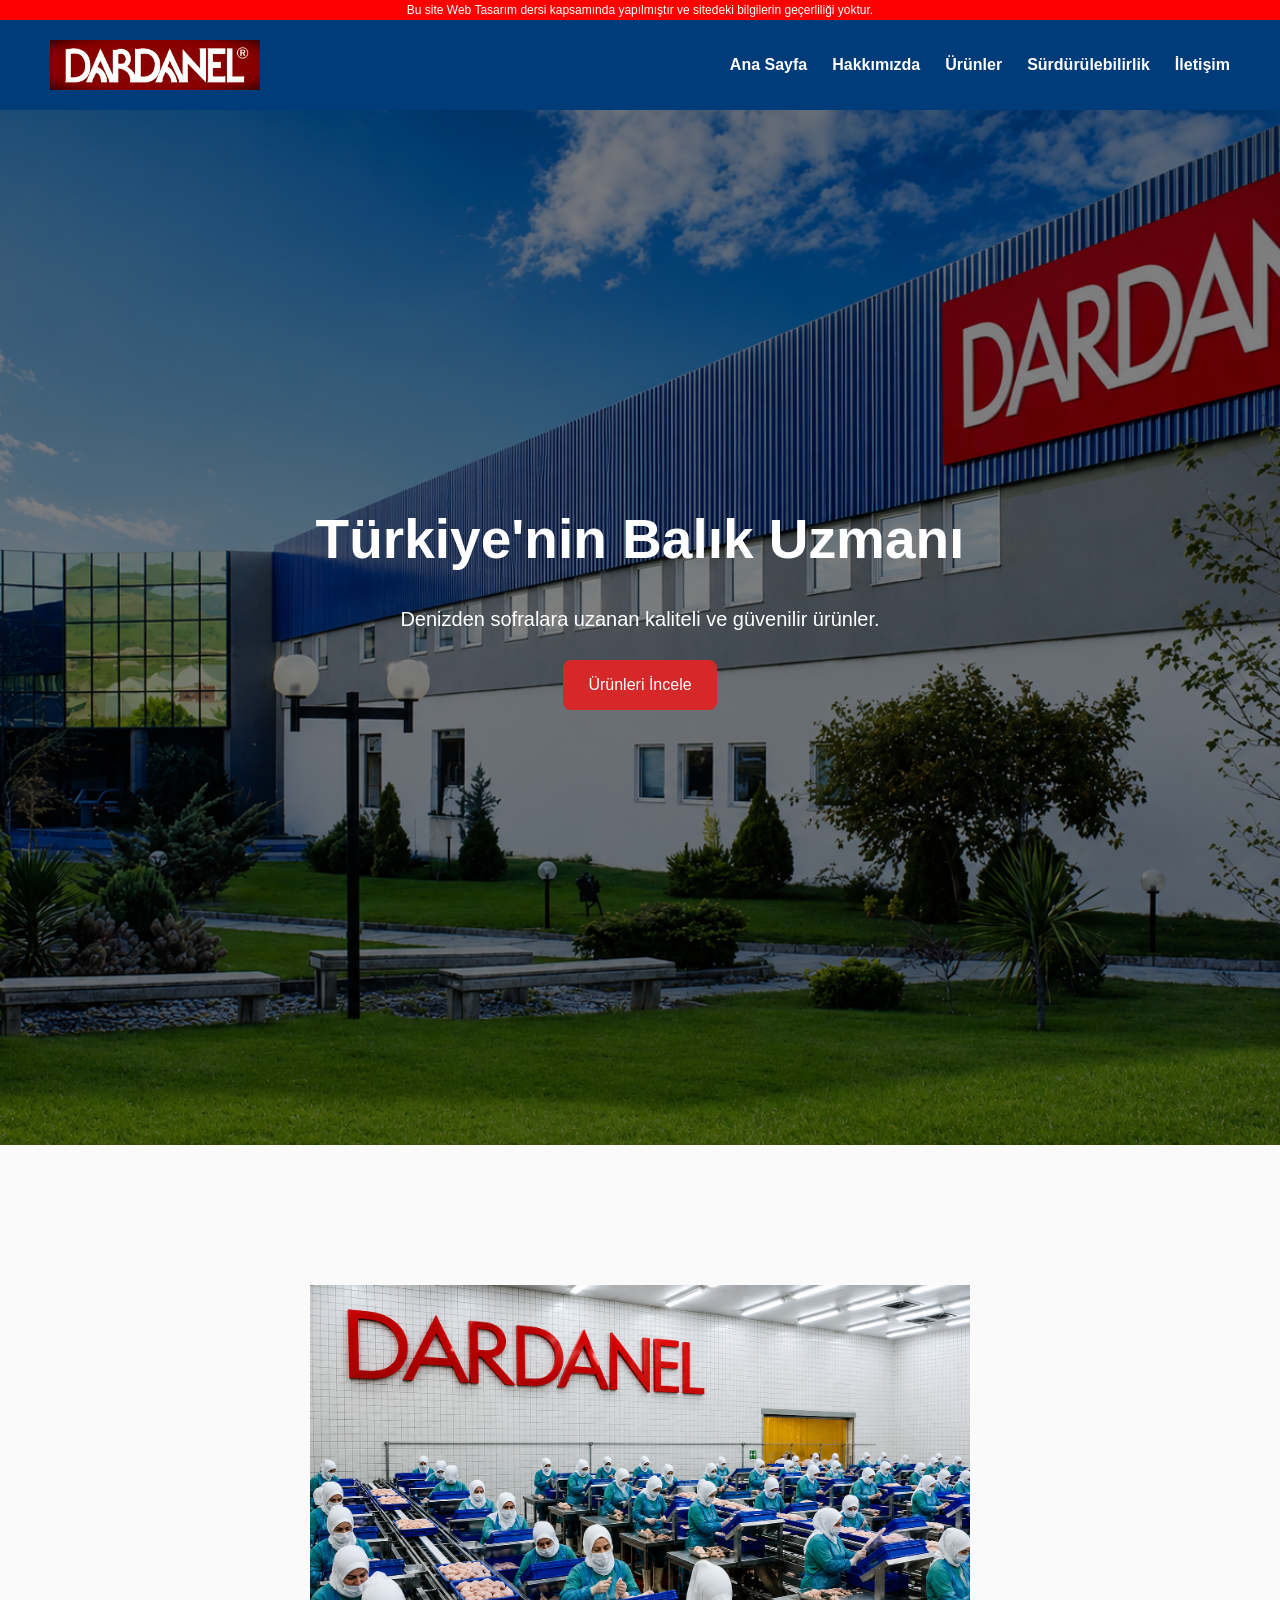
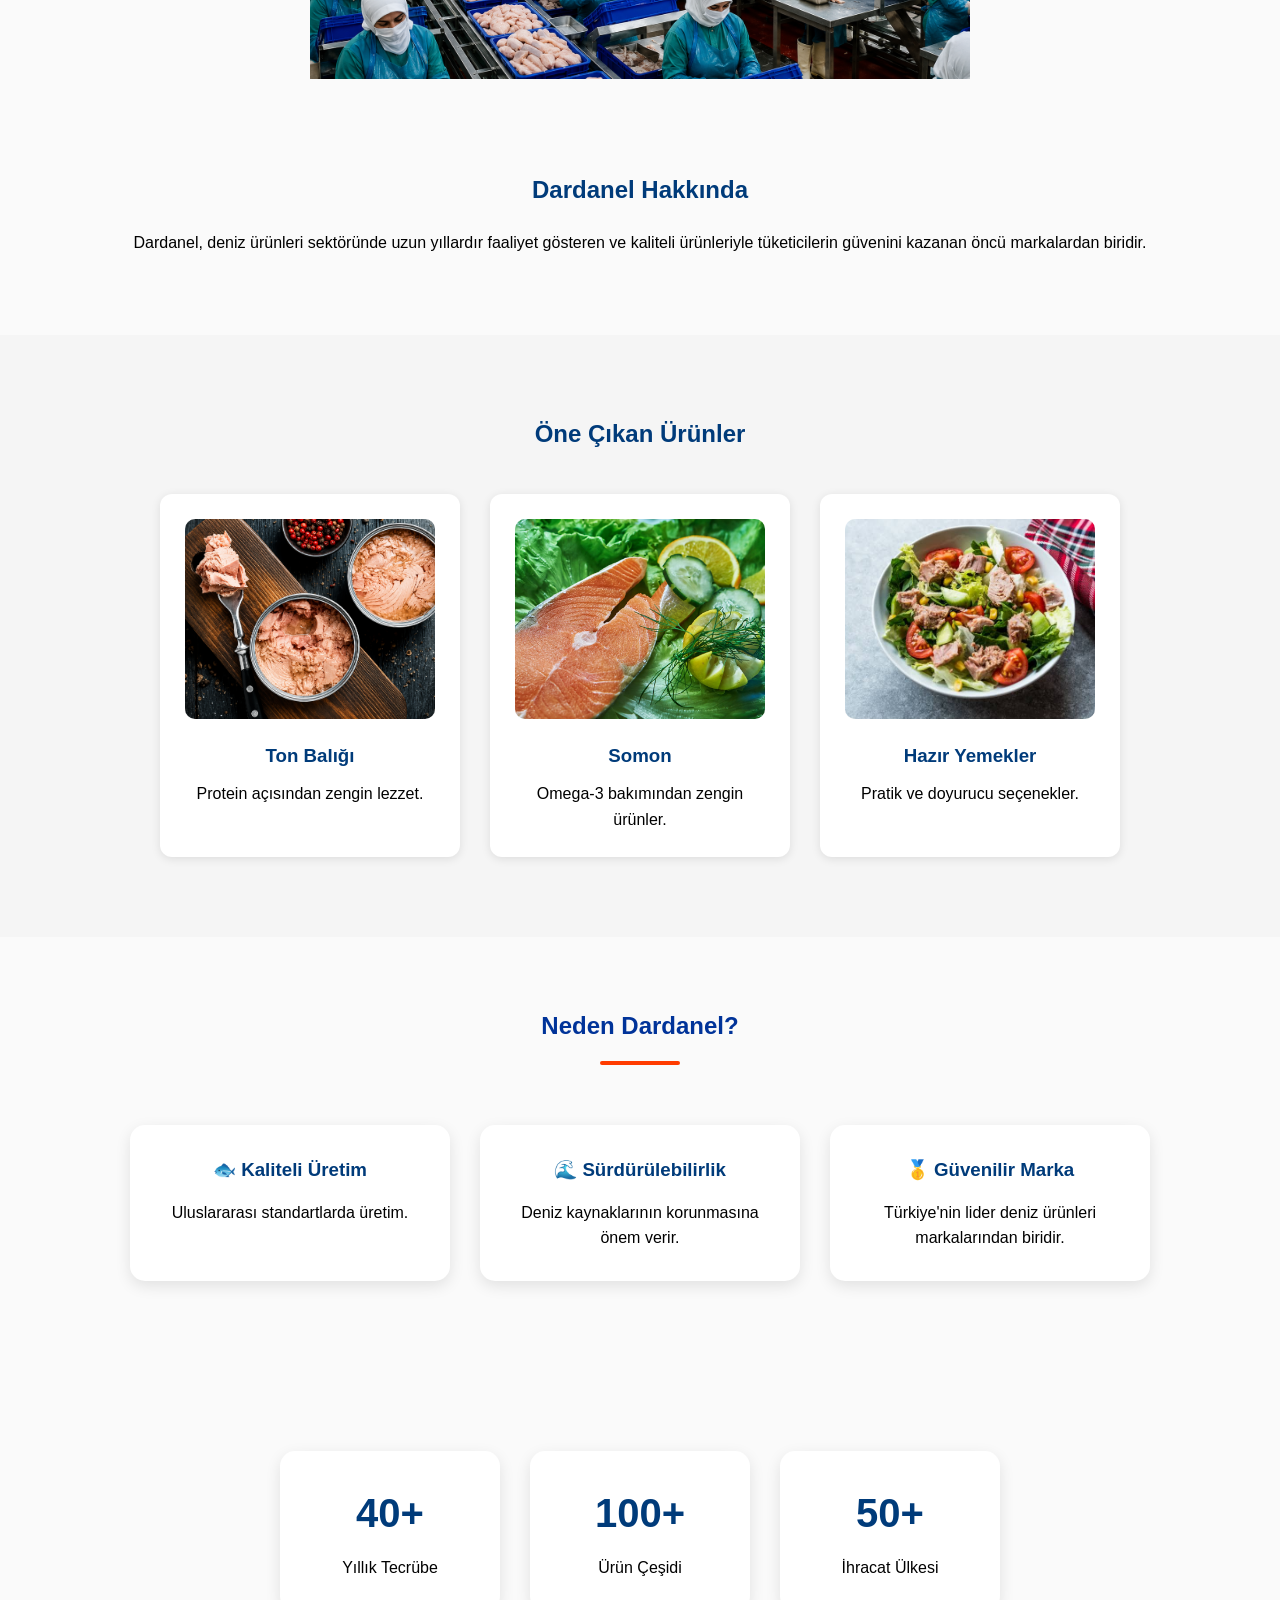
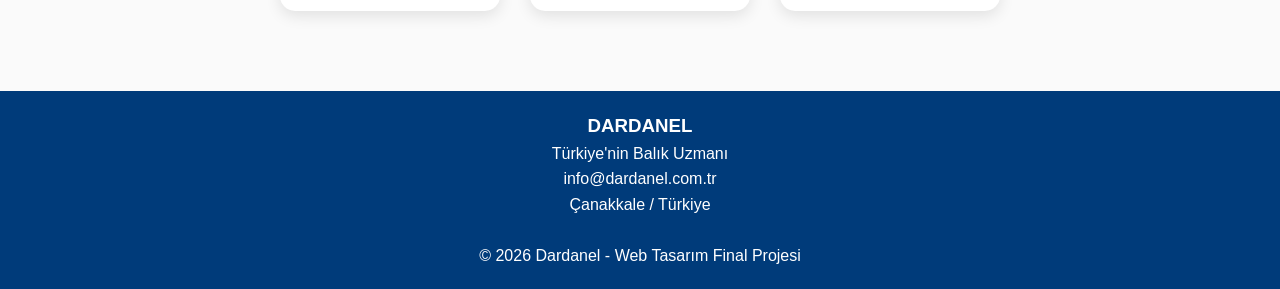
<file: index.html>
<!DOCTYPE html>
<html lang="tr">
<head>
    <meta charset="UTF-8">
    <meta name="viewport" content="width=device-width, initial-scale=1.0">
    <title>Dardanel</title>

    <link rel="stylesheet" href="style.css">
</head>
<body>
    <script src="script.js"></script>
    <!-- ÜST UYARI ALANI -->
    <div class="uyari">
        Bu site Web Tasarım dersi kapsamında yapılmıştır ve sitedeki bilgilerin geçerliliği yoktur.
    </div>

    <!-- NAVBAR -->
    <header>
        <nav class="navbar">
        <div class="logo">
            <img src="logo.jpg" alt="Dardanel Logo">
        </div>

            <ul class="menu">
                <li><a href="index.html">Ana Sayfa</a></li>
                <li><a href="hakkimizda.html">Hakkımızda</a></li>
                <li><a href="urunler.html">Ürünler</a></li>
                <li><a href="surdurulebilirlik.html">Sürdürülebilirlik</a></li>
                <li><a href="iletisim.html">İletişim</a></li>
            </ul>
        </nav>
    </header>

    <!-- HERO ALANI -->
    <section class="hero">
        <div class="hero-content">
            <h1>Türkiye'nin Balık Uzmanı</h1>

            <p>
                Denizden sofralara uzanan kaliteli ve güvenilir ürünler.
            </p>

            <a href="urunler.html" id="inceleBtn" class="btn">Ürünleri İncele</a>
        </div>
    </section>

    <!-- HAKKIMIZDA ÖZET -->
    <section class="about-preview">

    <img src="uret.png" alt="Üretim Yeri" title="Üretim Yeri" class="about-image">

    <h2>Dardanel Hakkında</h2>

    <p>
        Dardanel, deniz ürünleri sektöründe uzun yıllardır faaliyet gösteren ve kaliteli ürünleriyle tüketicilerin güvenini kazanan öncü markalardan biridir.
    </p>

</section>

    <!-- ÖNE ÇIKAN ÜRÜNLER -->
    <section class="products">

    <h2>Öne Çıkan Ürünler</h2>

    <div class="product-cards">

        <div class="card">

            <img src="ton.png" alt="Ton Balığı">

            <h3>Ton Balığı</h3>

            <p>
                Protein açısından zengin lezzet.
            </p>

        </div>

        <div class="card">

            <img src="balikk.jpg" alt="Somon">

            <h3>Somon</h3>

            <p>
                Omega-3 bakımından zengin ürünler.
            </p>

        </div>

        <div class="card">

            <img src="salata.jpg" alt="Hazır Yemekler">

            <h3>Hazır Yemekler</h3>

            <p>
                Pratik ve doyurucu seçenekler.
            </p>

        </div>

    </div>

</section>

<section class="why-us">

    <h2>Neden Dardanel?</h2>

    <div class="features">

        <div class="feature">
            <h3>🐟 Kaliteli Üretim</h3>
            <p>Uluslararası standartlarda üretim.</p>
        </div>

        <div class="feature">
            <h3>🌊 Sürdürülebilirlik</h3>
            <p>Deniz kaynaklarının korunmasına önem verir.</p>
        </div>

        <div class="feature">
            <h3>🥇 Güvenilir Marka</h3>
            <p>Türkiye'nin lider deniz ürünleri markalarından biridir.</p>
        </div>

    </div>

</section>

<section class="stats">

    <div class="stat-box">
        <h3>40+</h3>
        <p>Yıllık Tecrübe</p>
    </div>

    <div class="stat-box">
        <h3>100+</h3>
        <p>Ürün Çeşidi</p>
    </div>

    <div class="stat-box">
        <h3>50+</h3>
        <p>İhracat Ülkesi</p>
    </div>

</section>

    <!-- FOOTER -->
<footer>

    <h3>DARDANEL</h3>

    <p>
        Türkiye'nin Balık Uzmanı
    </p>

    <p>
        info@dardanel.com.tr
    </p>

    <p>
        Çanakkale / Türkiye
    </p>

    <br>

    <p>
        © 2026 Dardanel - Web Tasarım Final Projesi
    </p>

</footer>

</body>
</html>
</file>
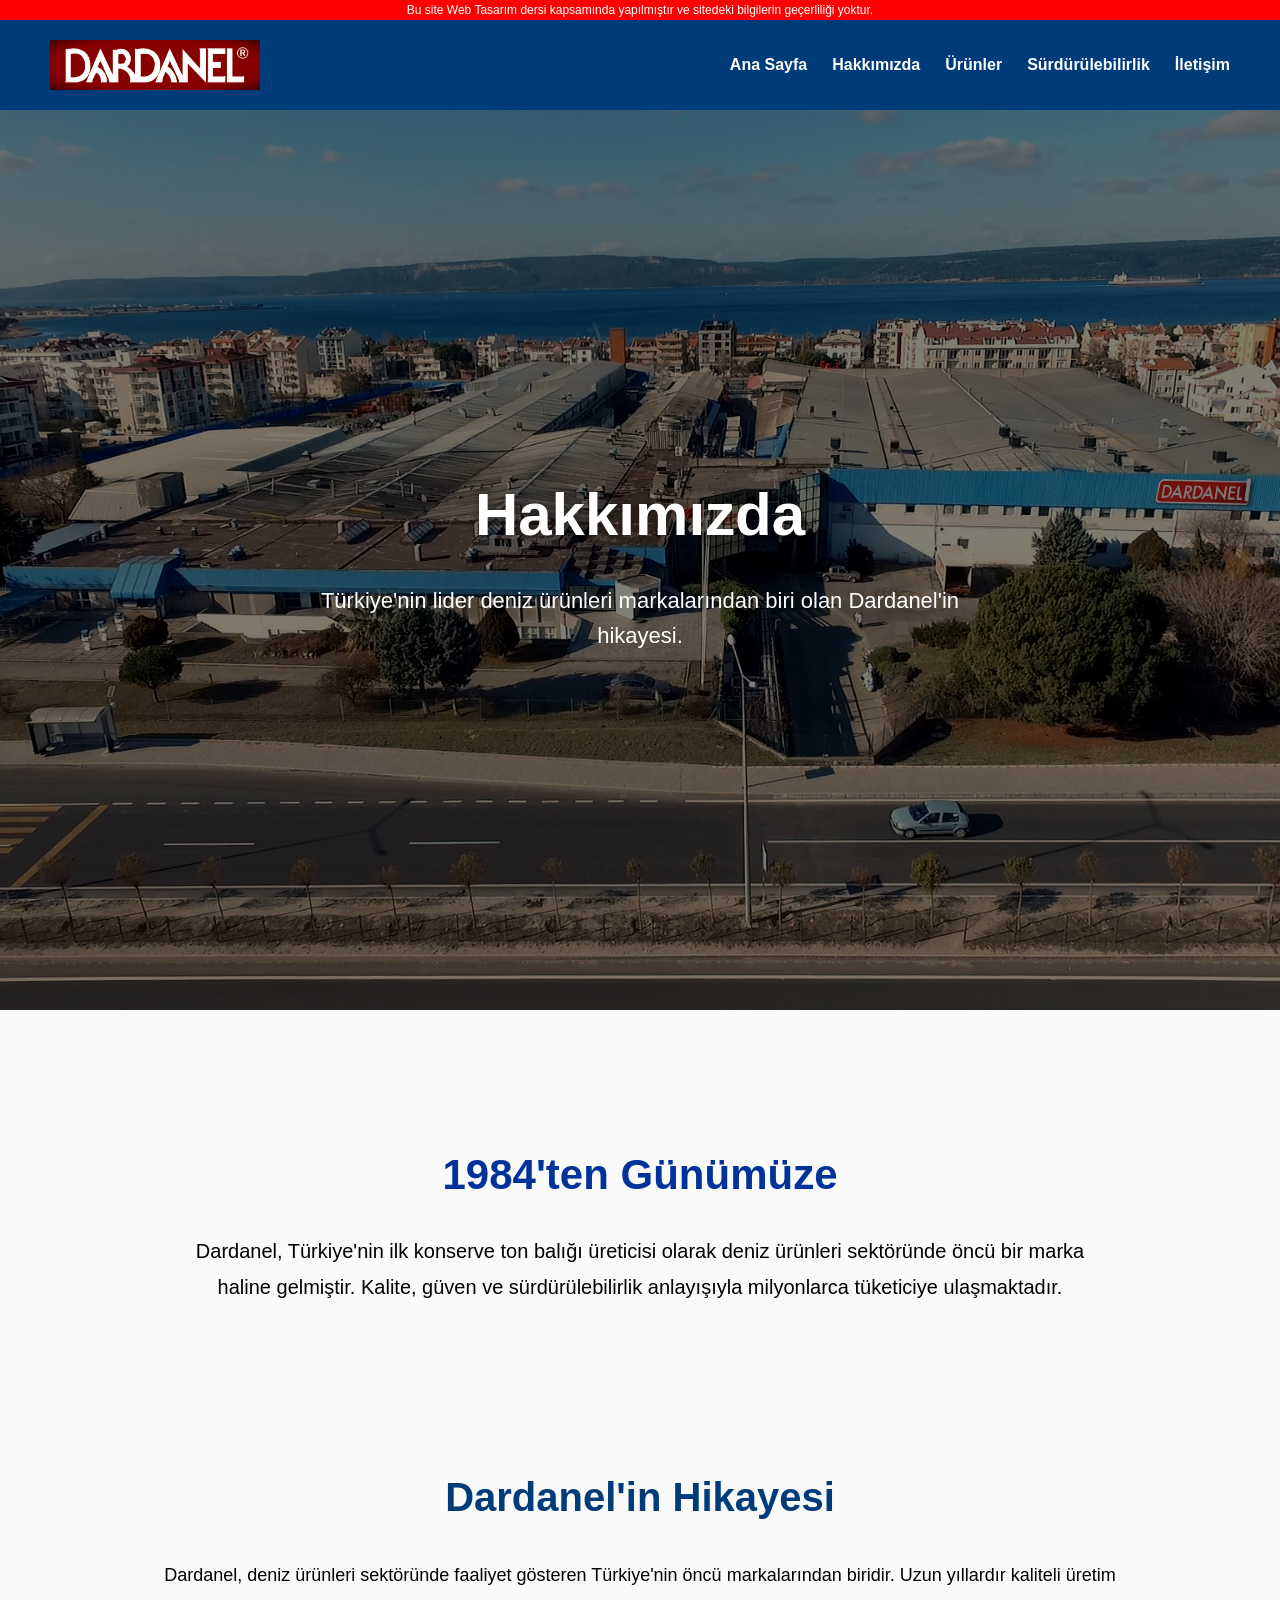
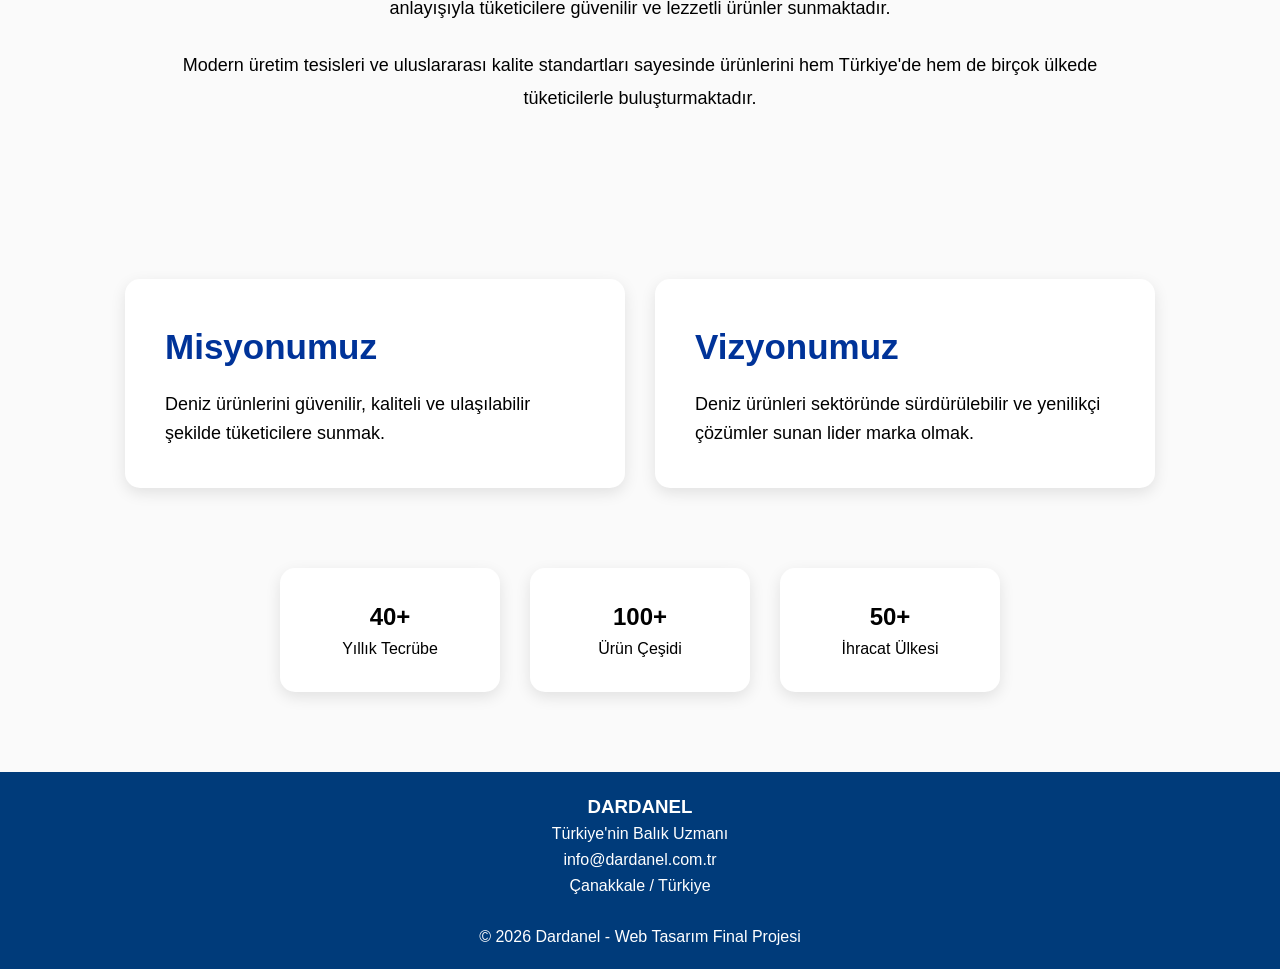
<file: hakkimizda.html>
<!DOCTYPE html>
<html lang="tr">
<head>
    <meta charset="UTF-8">
    <meta name="viewport" content="width=device-width, initial-scale=1.0">
    <title>Hakkımızda | Dardanel</title>
    <link rel="stylesheet" href="style.css">
</head>
<body>
    <script src="script.js"></script>
    <!-- ÜST UYARI -->
    <div class="uyari">
        Bu site Web Tasarım dersi kapsamında yapılmıştır ve sitedeki bilgilerin geçerliliği yoktur.
    </div>

    <!-- MENÜ -->
    <header class="navbar">

    <div class="logo">
        <img src="logo.jpg" alt="Dardanel Logo">
    </div>

    <ul class="menu">
        <li><a href="index.html">Ana Sayfa</a></li>
        <li><a href="hakkimizda.html">Hakkımızda</a></li>
        <li><a href="urunler.html">Ürünler</a></li>
        <li><a href="surdurulebilirlik.html">Sürdürülebilirlik</a></li>
        <li><a href="iletisim.html">İletişim</a></li>
    </ul>

    </header>

    <!-- BAŞLIK -->

    <section class="about-hero">
    <div class="about-overlay">
        <h1>Hakkımızda</h1>
        <p>Türkiye'nin lider deniz ürünleri markalarından biri olan Dardanel'in hikayesi.</p>
    </div>
    </section>
    <br><br>

    <section class="about-intro">
    <h2>1984'ten Günümüze</h2>

    <p>
        Dardanel, Türkiye'nin ilk konserve ton balığı üreticisi olarak
        deniz ürünleri sektöründe öncü bir marka haline gelmiştir.
        Kalite, güven ve sürdürülebilirlik anlayışıyla milyonlarca
        tüketiciye ulaşmaktadır.
    </p>
    </section>

    <!-- HAKKIMIZDA -->

    <section class="about-content">

        <h2>Dardanel'in Hikayesi</h2>

        <p>
            Dardanel, deniz ürünleri sektöründe faaliyet gösteren Türkiye'nin öncü markalarından biridir.
            Uzun yıllardır kaliteli üretim anlayışıyla tüketicilere güvenilir ve lezzetli ürünler sunmaktadır.
        </p>

        <p>
            Modern üretim tesisleri ve uluslararası kalite standartları sayesinde ürünlerini hem Türkiye'de
            hem de birçok ülkede tüketicilerle buluşturmaktadır.
        </p>

    </section>

    <!-- MİSYON VE VİZYON -->

    <section class="mission-vision">

        <div class="box">

            <h2>Misyonumuz</h2>

            <p>
                Deniz ürünlerini güvenilir, kaliteli ve ulaşılabilir şekilde tüketicilere sunmak.
            </p>

        </div>

        <div class="box">

            <h2>Vizyonumuz</h2>

            <p>
                Deniz ürünleri sektöründe sürdürülebilir ve yenilikçi çözümler sunan lider marka olmak.
            </p>

        </div>

    </section>

    <!-- İSTATİSTİKLER -->

    <section class="stats">

        <div class="stat-box">
            <h2>40+</h2>
            <p>Yıllık Tecrübe</p>
        </div>

        <div class="stat-box">
            <h2>100+</h2>
            <p>Ürün Çeşidi</p>
        </div>

        <div class="stat-box">
            <h2>50+</h2>
            <p>İhracat Ülkesi</p>
        </div>

    </section>

    <!-- FOOTER -->

    <footer>

    <h3>DARDANEL</h3>

    <p>
        Türkiye'nin Balık Uzmanı
    </p>

    <p>
        info@dardanel.com.tr
    </p>

    <p>
        Çanakkale / Türkiye
    </p>

    <br>

    <p>
        © 2026 Dardanel - Web Tasarım Final Projesi
    </p>

    </footer>

</body>
</html>
</file>
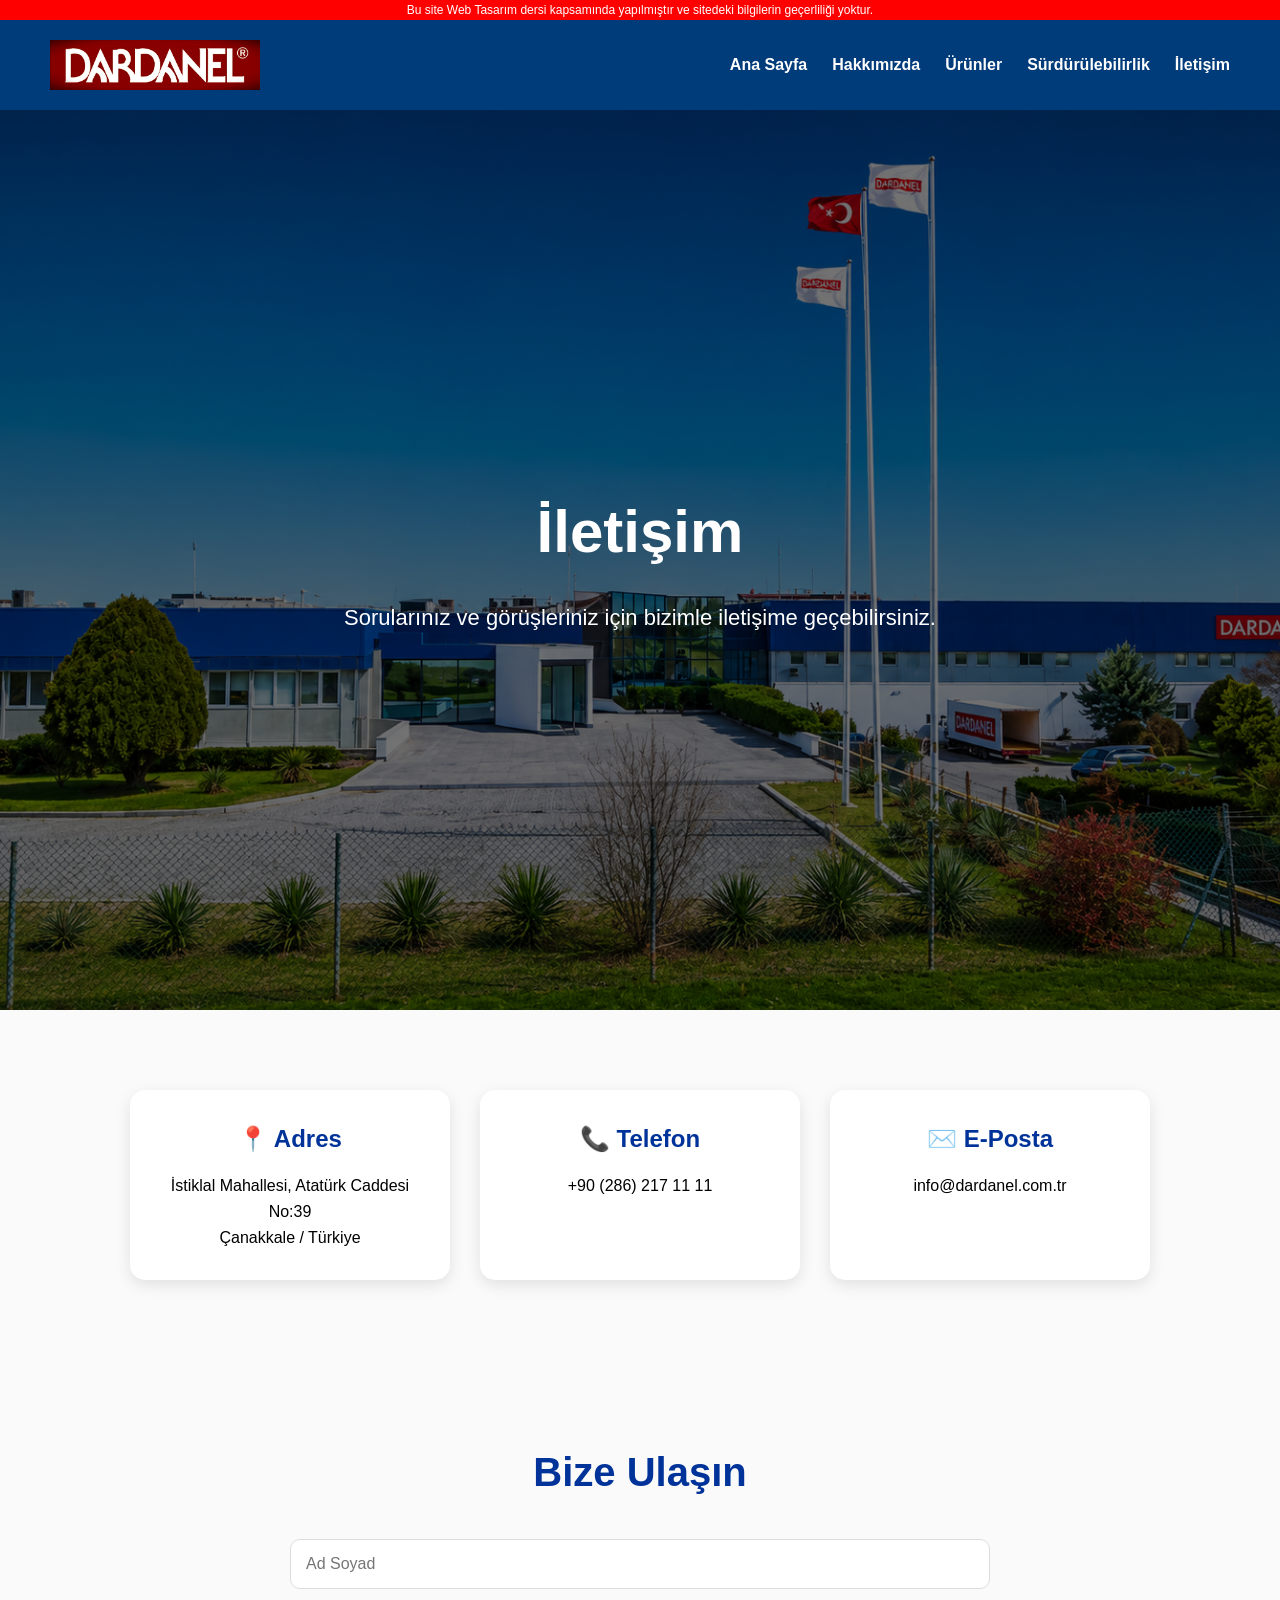
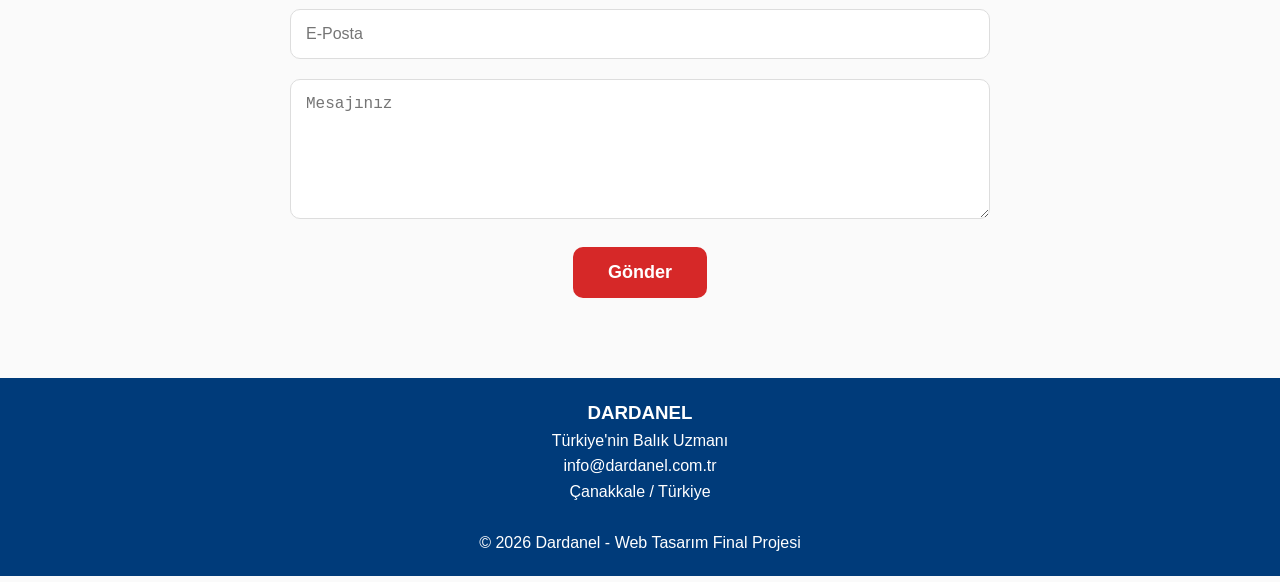
<file: iletisim.html>
<!DOCTYPE html>
<html lang="tr">
<head>
    <meta charset="UTF-8">
    <meta name="viewport" content="width=device-width, initial-scale=1.0">
    <title>İletişim | Dardanel</title>
    <link rel="stylesheet" href="style.css">
</head>
<body>
    <script src="script.js"></script>
    <!-- UYARI -->
    <div class="uyari">
        Bu site Web Tasarım dersi kapsamında yapılmıştır ve sitedeki bilgilerin geçerliliği yoktur.
    </div>

    <!-- NAVBAR -->
    <nav class="navbar">
        <div class="logo">
            <img src="logo.jpg" alt="Dardanel">
        </div>

        <ul class="menu">
            <li><a href="index.html">Ana Sayfa</a></li>
            <li><a href="hakkimizda.html">Hakkımızda</a></li>
            <li><a href="urunler.html">Ürünler</a></li>
            <li><a href="surdurulebilirlik.html">Sürdürülebilirlik</a></li>
            <li><a href="iletisim.html">İletişim</a></li>
        </ul>
    </nav>

    <!-- HERO -->
    <section class="contact-hero">
        <div class="contact-overlay">
            <h1>İletişim</h1>
            <p>Sorularınız ve görüşleriniz için bizimle iletişime geçebilirsiniz.</p>
        </div>
    </section>

    <!-- İLETİŞİM BİLGİLERİ -->
    <section class="contact-info">

        <div class="contact-card">
            <h2>📍 Adres</h2>
            <p>
                İstiklal Mahallesi, Atatürk Caddesi No:39<br>
                Çanakkale / Türkiye
            </p>
        </div>

        <div class="contact-card">
            <h2>📞 Telefon</h2>
            <p>+90 (286) 217 11 11</p>
        </div>

        <div class="contact-card">
            <h2>✉️ E-Posta</h2>
            <p>info@dardanel.com.tr</p>
        </div>

    </section>

    <!-- FORM -->
    <section class="contact-form">

        <h2>Bize Ulaşın</h2>

        <form onsubmit="return formKontrol()"></form>

        <form>
            <input type="text" placeholder="Ad Soyad" required>

            <input type="email" placeholder="E-Posta" required>

            <textarea rows="6" placeholder="Mesajınız"></textarea>

            <button type="submit">Gönder</button>
        </form>

    </section>

    <!-- FOOTER -->
    <footer>

    <h3>DARDANEL</h3>

    <p>
        Türkiye'nin Balık Uzmanı
    </p>

    <p>
        info@dardanel.com.tr
    </p>

    <p>
        Çanakkale / Türkiye
    </p>

    <br>

    <p>
        © 2026 Dardanel - Web Tasarım Final Projesi
    </p>

    </footer>

</body>
</html>
</file>
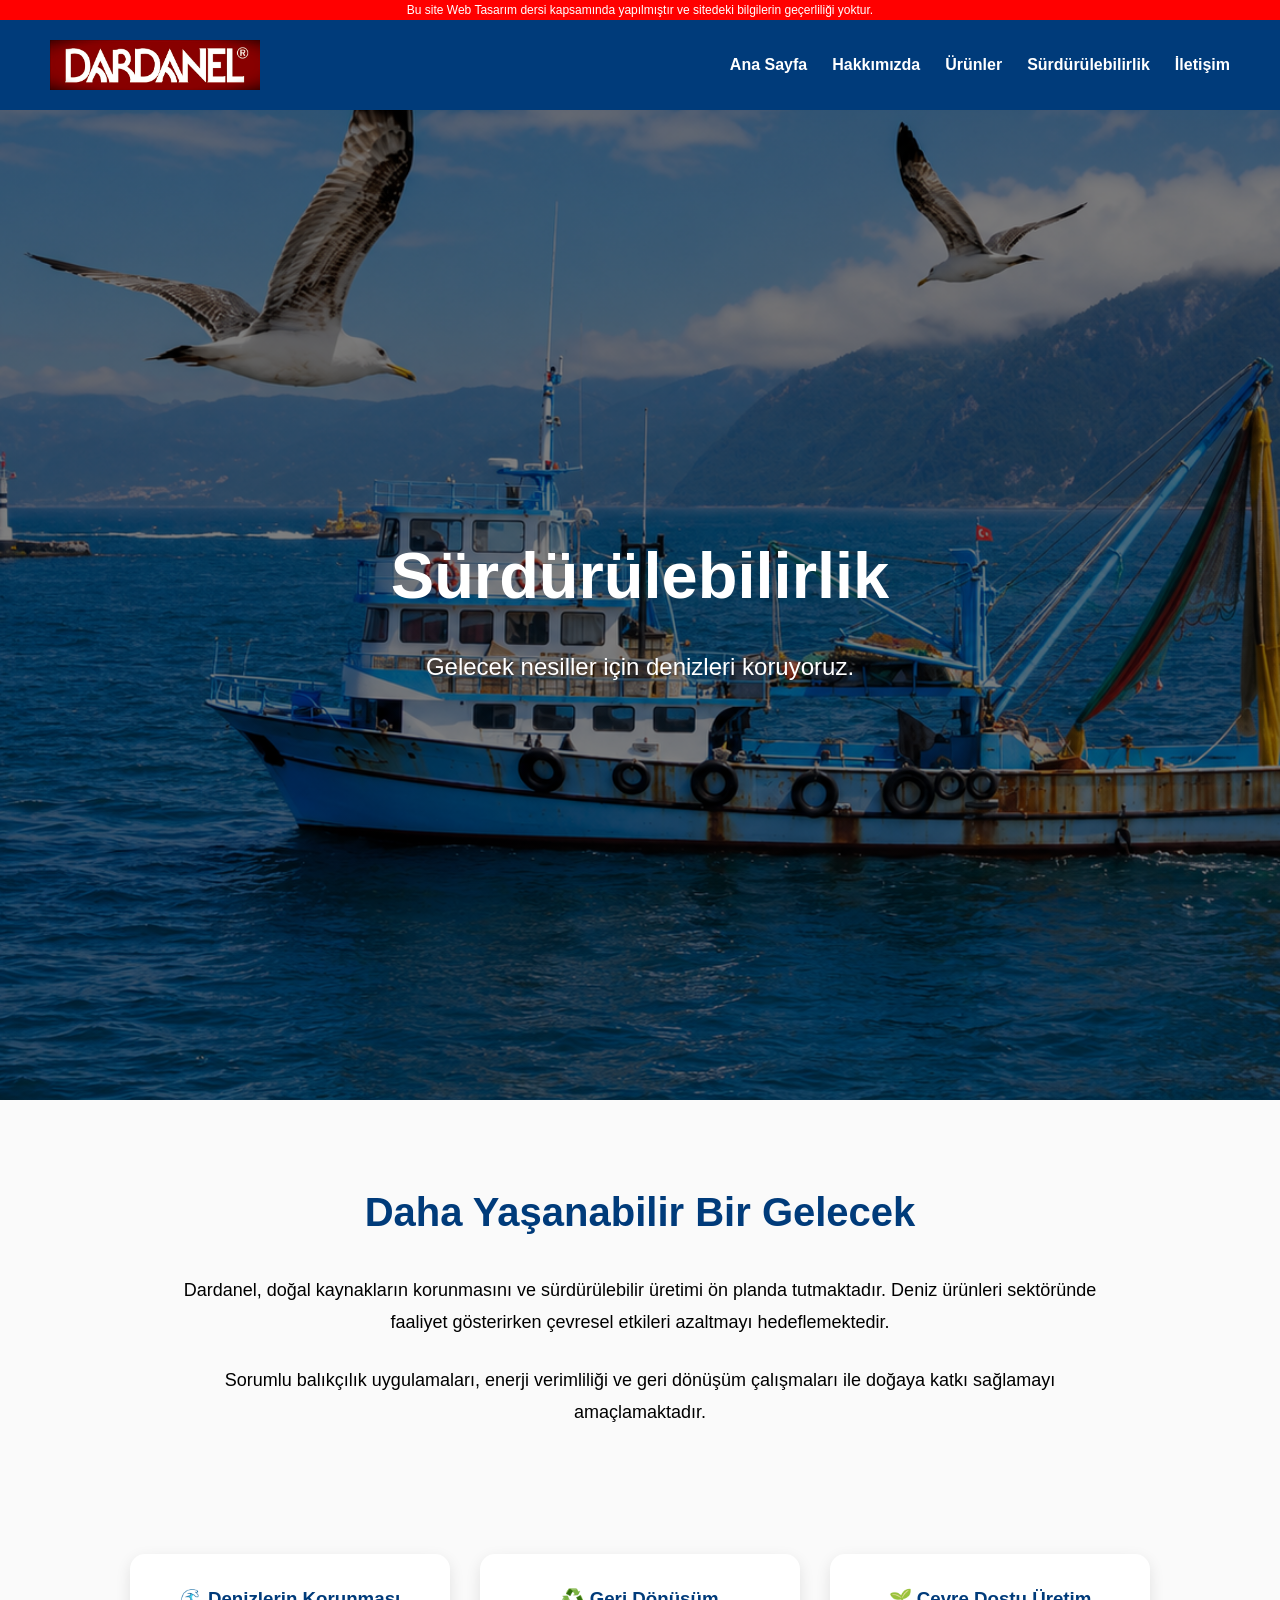
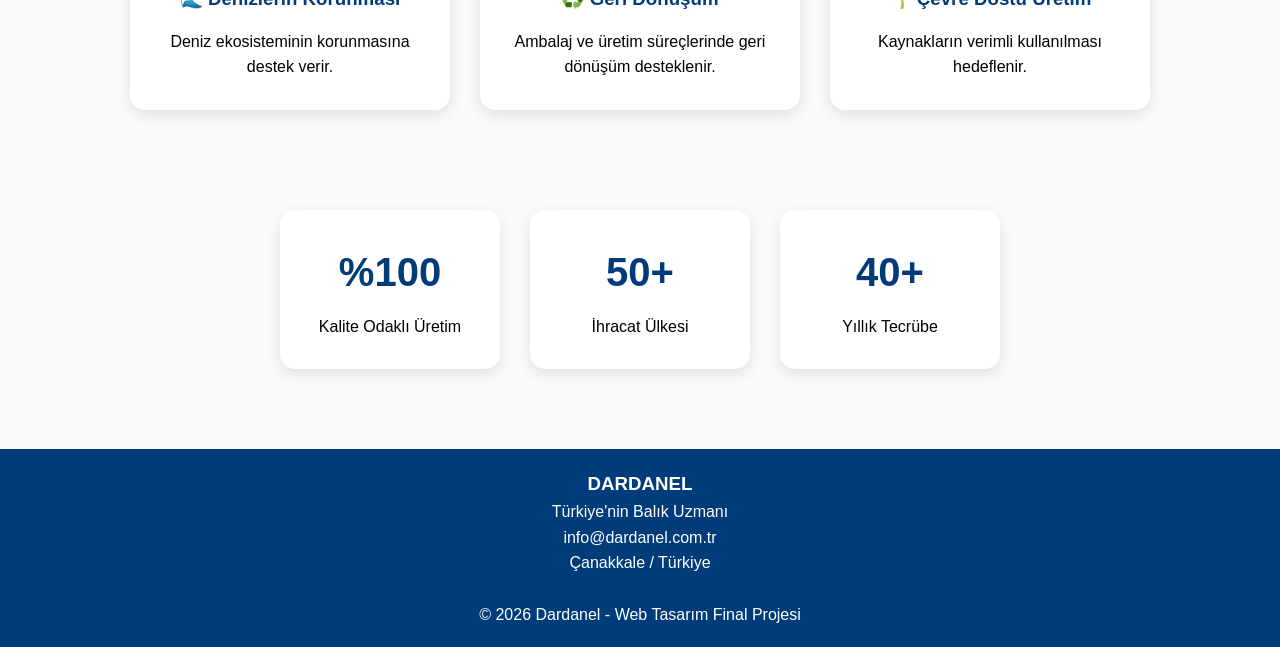
<file: surdurulebilirlik.html>
<!DOCTYPE html>
<html lang="tr">
<head>
    <meta charset="UTF-8">
    <meta name="viewport" content="width=device-width, initial-scale=1.0">
    <title>Sürdürülebilirlik | Dardanel</title>

    <link rel="stylesheet" href="style.css">
</head>
<body>
    <script src="script.js"></script>
    <div class="uyari">
        Bu site Web Tasarım dersi kapsamında yapılmıştır ve sitedeki bilgilerin geçerliliği yoktur.
    </div>

    <header>
        <nav class="navbar">

            <div class="logo">
                <img src="logo.jpg" alt="Dardanel Logo">
            </div>

            <ul class="menu">
                <li><a href="index.html">Ana Sayfa</a></li>
                <li><a href="hakkimizda.html">Hakkımızda</a></li>
                <li><a href="urunler.html">Ürünler</a></li>
                <li><a href="surdurulebilirlik.html">Sürdürülebilirlik</a></li>
                <li><a href="iletisim.html">İletişim</a></li>
            </ul>

        </nav>
    </header>

    <section class="surd-banner">
        <div class="banner-yazi">
            <h1>Sürdürülebilirlik</h1>
            <p>Gelecek nesiller için denizleri koruyoruz.</p>
        </div>
    </section>

    <section class="about-content">

        <h2>Daha Yaşanabilir Bir Gelecek</h2>

        <p>
            Dardanel, doğal kaynakların korunmasını ve sürdürülebilir üretimi
            ön planda tutmaktadır. Deniz ürünleri sektöründe faaliyet gösterirken
            çevresel etkileri azaltmayı hedeflemektedir.
        </p>

        <p>
            Sorumlu balıkçılık uygulamaları, enerji verimliliği ve geri dönüşüm
            çalışmaları ile doğaya katkı sağlamayı amaçlamaktadır.
        </p>

    </section>

    <section class="features">

        <div class="feature">
            <h3>🌊 Denizlerin Korunması</h3>
            <p>Deniz ekosisteminin korunmasına destek verir.</p>
        </div>

        <div class="feature">
            <h3>♻️ Geri Dönüşüm</h3>
            <p>Ambalaj ve üretim süreçlerinde geri dönüşüm desteklenir.</p>
        </div>

        <div class="feature">
            <h3>🌱 Çevre Dostu Üretim</h3>
            <p>Kaynakların verimli kullanılması hedeflenir.</p>
        </div>

    </section>

    <section class="stats">

        <div class="stat-box">
            <h3>%100</h3>
            <p>Kalite Odaklı Üretim</p>
        </div>

        <div class="stat-box">
            <h3>50+</h3>
            <p>İhracat Ülkesi</p>
        </div>

        <div class="stat-box">
            <h3>40+</h3>
            <p>Yıllık Tecrübe</p>
        </div>

    </section>

    <footer>

    <h3>DARDANEL</h3>

    <p>
        Türkiye'nin Balık Uzmanı
    </p>

    <p>
        info@dardanel.com.tr
    </p>

    <p>
        Çanakkale / Türkiye
    </p>

    <br>

    <p>
        © 2026 Dardanel - Web Tasarım Final Projesi
    </p>

    </footer>

</body>
</html>
</file>
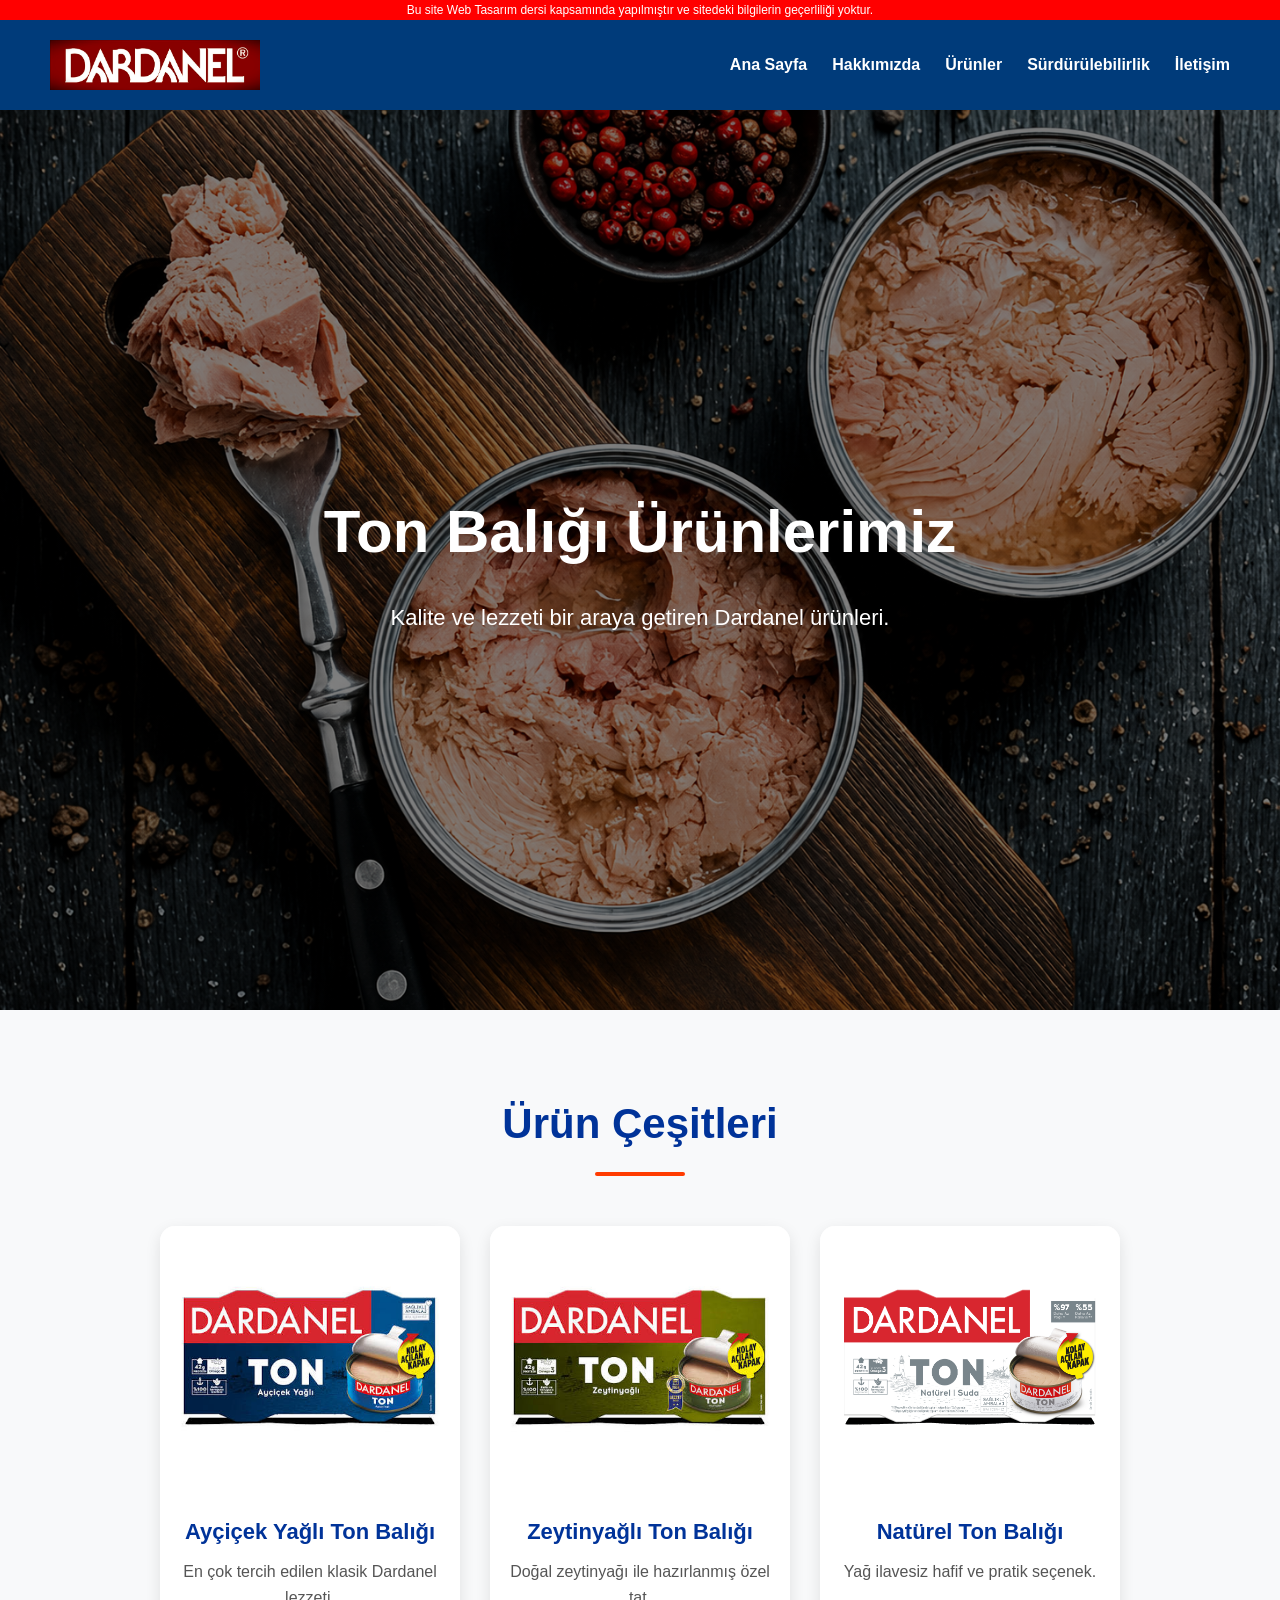
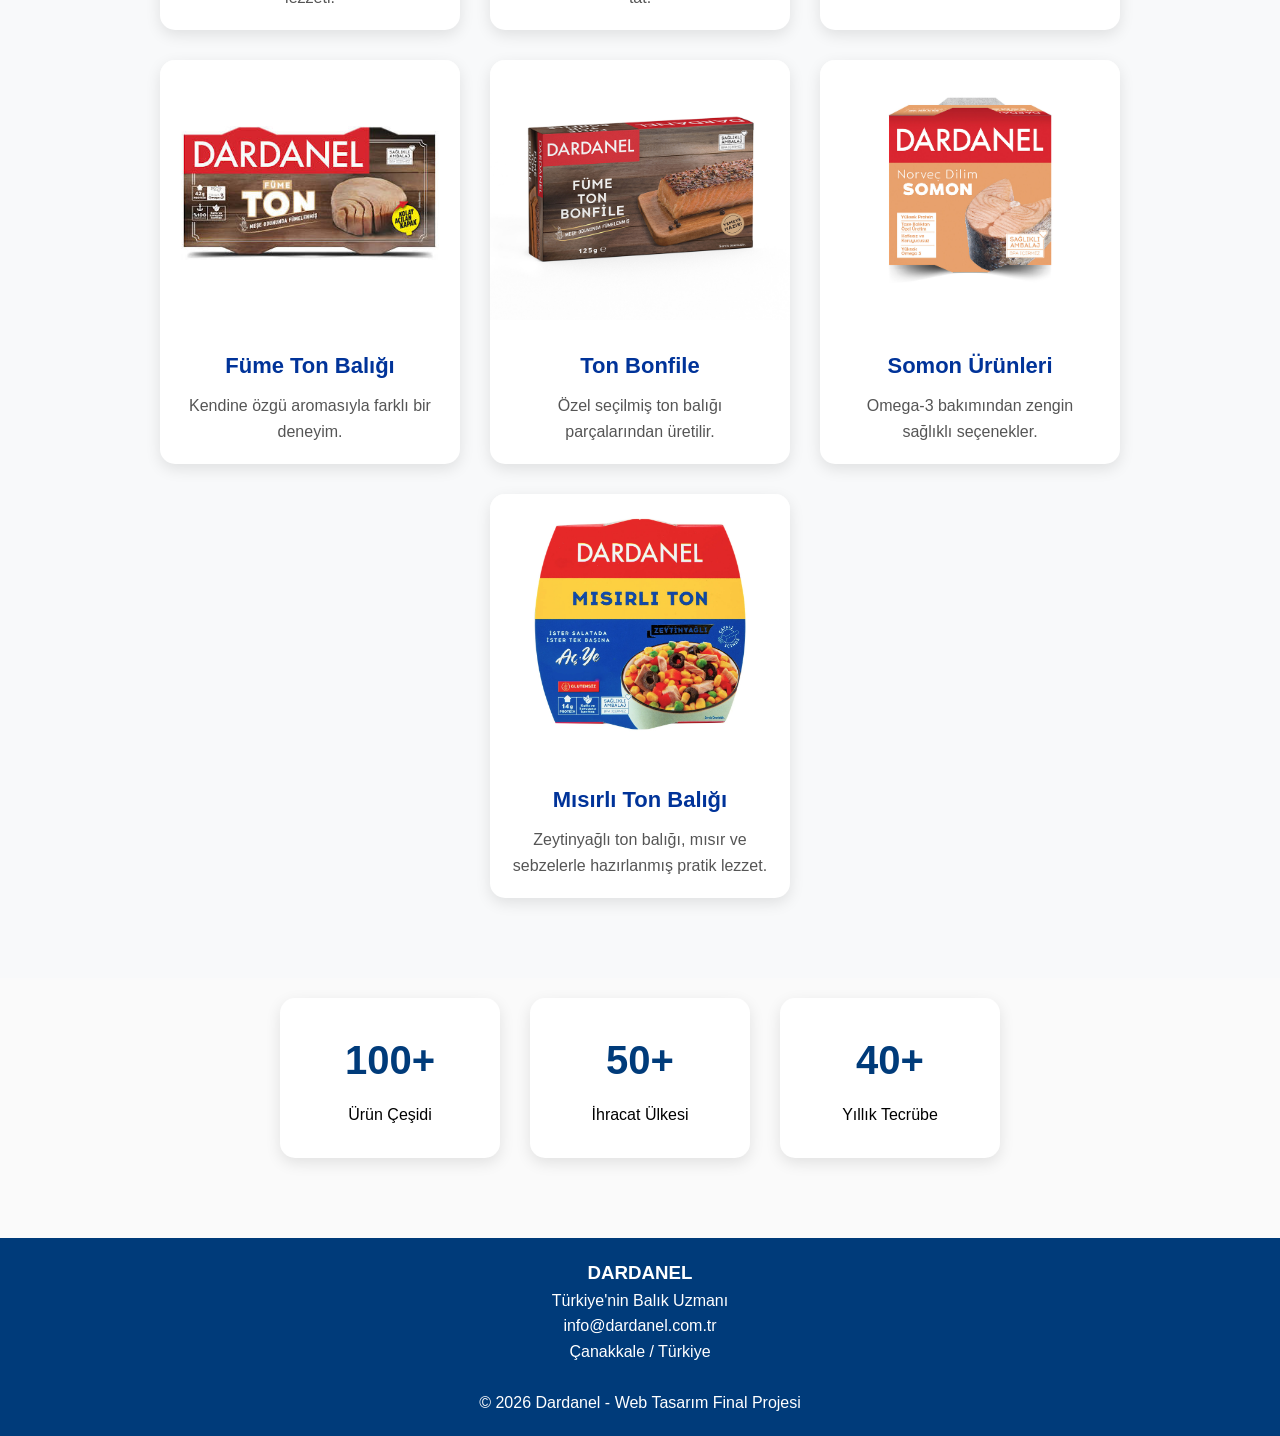
<file: urunler.html>
<!DOCTYPE html>
<html lang="tr">
<head>
    <meta charset="UTF-8">
    <meta name="viewport" content="width=device-width, initial-scale=1.0">
    <title>Ürünlerimiz | Dardanel</title>
    <link rel="stylesheet" href="style.css">
</head>
<body>
    <script src="script.js"></script>
    <div class="uyari">
        Bu site Web Tasarım dersi kapsamında yapılmıştır ve sitedeki bilgilerin geçerliliği yoktur.
    </div>

    <nav class="navbar">

        <div class="logo">
            <img src="logo.jpg" alt="Dardanel Logo">
        </div>

        <ul class="menu">
            <li><a href="index.html">Ana Sayfa</a></li>
            <li><a href="hakkimizda.html">Hakkımızda</a></li>
            <li><a href="urunler.html">Ürünler</a></li>
            <li><a href="surdurulebilirlik.html">Sürdürülebilirlik</a></li>
            <li><a href="iletisim.html">İletişim</a></li>
        </ul>

    </nav>

    <section class="urun-banner">
    <div class="urun-banner-content">
        <h1>Ton Balığı Ürünlerimiz</h1>
        <p>Kalite ve lezzeti bir araya getiren Dardanel ürünleri.</p>
    </div>
    </section>


    <section class="products-section">

        <h2 class="category-title">Ürün Çeşitleri</h2>

        <div class="products-grid">

            <div class="product-card">
                <img src="aycicek.jpg" alt="Ayçiçek Yağlı Ton Balığı">
                <div class="product-info">
                    <h3>Ayçiçek Yağlı Ton Balığı</h3>
                    <p>En çok tercih edilen klasik Dardanel lezzeti.</p>
                </div>
            </div>

            <div class="product-card">
                <img src="zeytinyagi.jpg" alt="Zeytinyağlı Ton Balığı">
                <div class="product-info">
                    <h3>Zeytinyağlı Ton Balığı</h3>
                    <p>Doğal zeytinyağı ile hazırlanmış özel tat.</p>
                </div>
            </div>

            <div class="product-card">
                <img src="naturel.png" alt="Natürel Ton Balığı">
                <div class="product-info">
                    <h3>Natürel Ton Balığı</h3>
                    <p>Yağ ilavesiz hafif ve pratik seçenek.</p>
                </div>
            </div>

            <div class="product-card">
                <img src="fume.jpg" alt="Füme Ton Balığı">
                <div class="product-info">
                    <h3>Füme Ton Balığı</h3>
                    <p>Kendine özgü aromasıyla farklı bir deneyim.</p>
                </div>
            </div>

            <div class="product-card">
                <img src="bonfile.jpg" alt="Ton Bonfile">
                <div class="product-info">
                    <h3>Ton Bonfile</h3>
                    <p>Özel seçilmiş ton balığı parçalarından üretilir.</p>
                </div>
            </div>

            <div class="product-card">
                <img src="somon.jpg" alt="Somon Ürünleri">
                <div class="product-info">
                    <h3>Somon Ürünleri</h3>
                    <p>Omega-3 bakımından zengin sağlıklı seçenekler.</p>
                </div>
            </div>

            <div class="product-card">
                <img src="misir.jpg" alt="Mısırlı Ton Balığı">
                <div class="product-info">
                    <h3>Mısırlı Ton Balığı</h3>
                    <p>Zeytinyağlı ton balığı, mısır ve sebzelerle hazırlanmış pratik lezzet.</p>
                </div>
            </div>

        </div>

    </section>

    <section class="stats">

        <div class="stat-box">
            <h3>100+</h3>
            <p>Ürün Çeşidi</p>
        </div>

        <div class="stat-box">
            <h3>50+</h3>
            <p>İhracat Ülkesi</p>
        </div>

        <div class="stat-box">
            <h3>40+</h3>
            <p>Yıllık Tecrübe</p>
        </div>

    </section>

<footer>

    <h3>DARDANEL</h3>

    <p>
        Türkiye'nin Balık Uzmanı
    </p>

    <p>
        info@dardanel.com.tr
    </p>

    <p>
        Çanakkale / Türkiye
    </p>

    <br>

    <p>
        © 2026 Dardanel - Web Tasarım Final Projesi
    </p>

</footer>

</body>
</html>
</file>
<file: style.css>
/* GENEL AYARLAR */

*{
    margin: 0;
    padding: 0;
    box-sizing: border-box;
}

body{
    font-family: Arial, Helvetica, sans-serif;
    line-height: 1.6;
}

/* ZORUNLU UYARI ŞERİDİ */

.uyari{
    background-color: red;
    color: white;
    height: 20px;
    font-size: 12px;
    text-align: center;
    line-height: 20px;

    position: fixed;
    top: 0;
    width: 100%;
    z-index: 1000;
}

@media (max-width:768px){

    .uyari{
        height: auto;
        min-height: 20px;
        padding: 5px;
        line-height: 1.3;
        font-size: 9px;
    }

    .navbar{
        margin-top: 35px;
    }

}

/* NAVBAR */

.navbar{
    background-color: #003B7A;
    display: flex;
    justify-content: space-between;
    align-items: center;

    padding: 20px 50px;
    margin-top: 20px;
}

.logo{
    color: white;
    font-size: 28px;
    font-weight: bold;
}

.menu{
    list-style: none;
    display: flex;
    gap: 25px;
}

.menu a{
    text-decoration: none;
    color: white;
    font-weight: bold;
}

.menu a:hover{
    color: #D62828;
}

/* HERO */

.hero{
    height: 115vh;
    width: 100%;

    display: flex;
    justify-content: center;
    align-items: center;

    text-align: center;

    background-image:
    linear-gradient(
        rgba(0,0,0,0.5),
        rgba(0,0,0,0.5)
    ),
    url("dardanel.png");

    background-size: cover;
    background-position: center;
}

.hero-content{
    color: white;
    margin-top: -50px;
}

.hero h1{
    font-size: 55px;
    margin-bottom: 20px;
}

.hero p{
    font-size: 20px;
    margin-bottom: 25px;
}

/* BUTON */

.btn{
    background-color: #D62828;
    color: white;

    text-decoration: none;

    padding: 12px 25px;
    border-radius: 8px;

    display: inline-block;
}

.btn:hover{
    background-color: #b91f1f;
}

/* HAKKIMIZDA */

.about-preview{
    padding: 80px 10%;
    text-align: center;
}

.about-preview h2{
    color: #003B7A;
    margin-bottom: 20px;
}

/* ÜRÜNLER */

.products{
    background-color: #f5f5f5;
    padding: 80px 10%;
    text-align: center;
}

.products h2{
    color: #003B7A;
    margin-bottom: 40px;
}

.product-cards{
    display: flex;
    justify-content: center;
    gap: 30px;
    flex-wrap: wrap;
}

.card{
    background-color: white;
    width: 300px;

    padding: 25px;

    border-radius: 12px;

    box-shadow: 0 2px 10px rgba(0,0,0,0.1);
}

.card h3{
    color: #003B7A;
    margin-bottom: 10px;
}

/* FOOTER */

footer{
    background-color: #003B7A;
    color: white;

    text-align: center;

    padding: 20px;
}

.about-image{
    width: 100%;
    max-width: 700px;
    border-radius: 12px;
    margin-bottom: 25px;
}

.card img{
    width: 100%;
    height: 200px;
    object-fit: cover;
    border-radius: 10px;
    margin-bottom: 15px;
}
nav ul li a{
    color:white;
    text-decoration:none;
    font-weight:600;
    transition:0.3s;
}

nav ul li a:hover{
    color:#ff3b00;
}
.card{
    transition:0.4s;
}

.card:hover{
    transform:translateY(-10px);
    box-shadow:0 15px 30px rgba(0,0,0,0.15);
}
.stats{
    display:flex;
    justify-content:center;
    gap:40px;
    padding:60px 20px;
}

.stat-box{
    background:white;
    padding:40px;
    width:250px;
    text-align:center;
    border-radius:12px;
    box-shadow:0 5px 15px rgba(0,0,0,0.1);
}

.stat-box h3{
    color:#003399;
    font-size:50px;
}
.logo img{
    height: 50px;
    width: auto;
    display: block;
}
.why-us{
    padding:70px 20px;
    text-align:center;
}

.why-us h2{
    color:#003399;
    margin-bottom:40px;
}
.why-us h2::after{
    content:'';
    display:block;
    width:80px;
    height:4px;
    background:#ff3b00;
    margin:15px auto;
    border-radius:10px;
}

.features{
    display:flex;
    justify-content:center;
    gap:30px;
    flex-wrap:wrap;
}

.feature{
    width:300px;
    background:white;
    padding:25px;
    border-radius:12px;
    box-shadow:0 5px 15px rgba(0,0,0,0.1);
    transition:all 0.3s ease;
    cursor:pointer;
}

.feature:hover{
    transform:translateY(-10px);
    box-shadow:0 15px 30px rgba(0,0,0,0.2);
}

.feature h3{
    margin-bottom:15px;
    color:#003399;
}

.stat-box{
    transition:all 0.3s ease;
    cursor:pointer;
}

.stat-box:hover{
    transform:translateY(-10px);
    box-shadow:0 15px 30px rgba(0,0,0,0.2);
}
/* HAKKIMIZDA SAYFASI */

.page-banner{
    background:#003399;
    color:white;
    text-align:center;
    padding:80px 20px;
}

.page-banner h1{
    font-size:48px;
    margin-bottom:15px;
}

.about-image{
    text-align:center;
    padding:60px 20px;
}

.about-image img{
    width:80%;
    max-width:900px;
    border-radius:15px;
    box-shadow:0 5px 15px rgba(0,0,0,0.2);
}

.about-content{
    max-width:1000px;
    margin:auto;
    text-align:center;
    padding:20px;
}

.about-content h2{
    color:#003399;
    margin-bottom:20px;
}

.about-content p{
    line-height:1.8;
    margin-bottom:20px;
}

.mission-vision{
    display:flex;
    justify-content:center;
    gap:30px;
    flex-wrap:wrap;
    padding:60px 20px;
}

.box{
    width:400px;
    background:white;
    padding:30px;
    border-radius:15px;
    box-shadow:0 5px 15px rgba(0,0,0,0.1);
    transition:0.3s;
}

.box:hover{
    transform:translateY(-10px);
}

.box h2{
    color:#003399;
    margin-bottom:15px;
}
/* SADECE HAKKIMIZDA SAYFASI */

.about-hero{
    height: 100vh;

    background-image:
    linear-gradient(
        rgba(0,0,0,0.5),
        rgba(0,0,0,0.5)
    ),
    url("fabrika.jpg");

    background-size: cover;
    background-position: center;

    display:flex;
    justify-content:center;
    align-items:center;

    text-align:center;
}

.about-overlay{
    color:white;
}

.about-overlay h1{
    font-size:60px;
    margin-bottom:20px;
    text-shadow:0 3px 10px rgba(0,0,0,0.4);
}

.about-overlay p{
    font-size:22px;
    max-width:700px;
    margin:auto;
}

.page-banner p{
font-size:20px;
}

/* YAZI ALANI */

.about-content{
max-width:1000px;
margin;
padding:20px 40px;
text-align;
}

.about-content h2{
color:#003399;
font-size:40px;
margin-bottom:30px;
}

.about-content p{
    font-size:20px;
    line-height:2;
    max-width:1000px;
    margin:0 auto 30px auto;
}

/* MİSYON VİZYON */

.mission-vision{
display;
justify-content;
gap:30px;
flex-wrap;
padding:60px 20px;
}

.box{
width:500px;
background;
padding:40px;
border-radius:15px;
box-shadow:0 5px 15px rgba(0,0,0,0.1);
transition:0.3s;
}

.box{
transform(-10px);
}

.box h2{
color:#003399;
font-size:35px;
margin-bottom:15px;
}
.box p{
    font-size:18px;
}
.about-intro{
    text-align:center;
    padding:80px 10%;
}

.about-intro h2{
    color:#003399;
    font-size:42px;
    margin-bottom:25px;
}

.about-intro p{
    max-width:900px;
    margin:auto;
    font-size:20px;
    line-height:1.8;
}
/* ÜRÜNLER SAYFASI */
.products-banner{
    height:60vh;

    background:
    linear-gradient(
        rgba(0,0,0,0.5),
        rgba(0,0,0,0.5)
    ),
    url("ton.png");

    background-size:cover;
    background-position:center;

    display:flex;
    justify-content:center;
    align-items:center;

    text-align:center;
    color:white;
}

.products-banner h1{
    font-size:60px;
    margin-bottom:15px;
}

.products-banner p{
    font-size:22px;
}

.products-section{
    padding:80px 8%;
    background:#f8f9fa;
}

.category-title{
    text-align:center;
    color:#003399;
    font-size:42px;
    margin-bottom:50px;
}

.category-title::after{
    content:"";
    display:block;
    width:90px;
    height:4px;
    background:#ff3b00;
    margin:15px auto;
    border-radius:10px;
}

.products-grid{
    display:flex;
    justify-content:center;
    gap:30px;
    flex-wrap:wrap;
}

.product-card{
    width:300px;
    background:white;
    border-radius:15px;
    overflow:hidden;

    box-shadow:0 5px 15px rgba(0,0,0,0.1);

    transition:0.3s;
}

.product-card:hover{
    transform:translateY(-10px);
    box-shadow:0 15px 30px rgba(0,0,0,0.2);
}

.product-card img{
    width:100%;
    height:260px;
    object-fit:cover;
}

.product-info{
    padding:20px;
    text-align:center;
}

.product-info h3{
    color:#003399;
    margin-bottom:10px;
    font-size:22px;
}

.product-info p{
    color:#555;
    line-height:1.6;
}

/* ÜRÜNLER SAYFASI İSTATİSTİKLER */

.products-stats{
    padding:70px 20px;
    background:white;
}

.products-stats .stats{
    display:flex;
    justify-content:center;
    gap:40px;
    flex-wrap:wrap;
}

.products-stats .stat-box{
    width:220px;
    background:#f8f9fa;
    padding:30px;
    border-radius:15px;
    text-align:center;

    transition:0.3s;
}

.products-stats .stat-box:hover{
    transform:translateY(-10px);
}

.products-stats .stat-box h3{
    color:#003399;
    font-size:40px;
}
/* ÜRÜNLER BANNER */

.urun-banner{
    height:100vh;

    display:flex;
    justify-content:center;
    align-items:center;
    text-align:center;

    background-image:
    linear-gradient(
        rgba(0,0,0,0.5),
        rgba(0,0,0,0.5)
    ),
    url("ton.png");

    background-size:cover;
    background-position:center;
}

.urun-banner-content{
    color:white;
}

.urun-banner-content h1{
    font-size:60px;
    margin-bottom:20px;
}

.urun-banner-content p{
    font-size:22px;
}
/* SÜRDÜRÜLEBİLİRLİK SAYFASI */

.surd-banner{
    height: 110vh;
    width: 100%;

    display: flex;
    justify-content: center;
    align-items: center;

    text-align: center;

    background-image:
    linear-gradient(
        rgba(0,0,0,0.5),
        rgba(0,0,0,0.5)
    ),
    url("deniz.png");

    background-size: cover;
    background-position: center;
}

.banner-yazi{
    color: white;
}

.banner-yazi h1{
    font-size: 65px;
    margin-bottom: 20px;
}

.banner-yazi p{
    font-size: 24px;
}

.about-content{
    max-width: 1000px;
    margin: auto;
    text-align: center;
    padding: 80px 20px;
}

.about-content h2{
    color: #003B7A;
    margin-bottom: 30px;
    font-size: 40px;
}

.about-content p{
    font-size: 18px;
    line-height: 1.8;
    margin-bottom: 25px;
}

.features{
    display: flex;
    justify-content: center;
    gap: 30px;
    flex-wrap: wrap;

    padding: 20px 20px 80px;
}

.feature{
    width: 320px;

    background: white;

    padding: 30px;

    border-radius: 15px;

    text-align: center;

    box-shadow: 0 5px 15px rgba(0,0,0,0.1);

    transition: 0.3s;
}

.feature:hover{
    transform: translateY(-10px);

    box-shadow: 0 15px 30px rgba(0,0,0,0.2);
}

.feature h3{
    color: #003B7A;
    margin-bottom: 15px;
}

.stats{
    display: flex;
    justify-content: center;
    gap: 30px;

    flex-wrap: wrap;

    padding: 20px 20px 80px;
}

.stat-box{
    width: 220px;

    background: white;

    padding: 30px;

    border-radius: 15px;

    text-align: center;

    box-shadow: 0 5px 15px rgba(0,0,0,0.1);

    transition: 0.3s;
}

.stat-box:hover{
    transform: translateY(-10px);

    box-shadow: 0 15px 30px rgba(0,0,0,0.2);
}

.stat-box h3{
    color: #003B7A;
    font-size: 40px;
    margin-bottom: 10px;
}
/*İLETİŞİM SAYFASI*/

.contact-hero{
    height:100vh;

    background-image:
    linear-gradient(
        rgba(0,0,0,0.55),
        rgba(0,0,0,0.55)
    ),
    url("fab.png");

    background-size:cover;
    background-position:center;

    display:flex;
    justify-content:center;
    align-items:center;

    text-align:center;
}

.contact-overlay{
    color:white;
}

.contact-overlay h1{
    font-size:60px;
    margin-bottom:20px;
}

.contact-overlay p{
    font-size:22px;
}

.contact-info{
    padding:80px 10%;

    display:flex;
    justify-content:center;
    gap:30px;
    flex-wrap:wrap;
}

.contact-card{
    width:320px;

    background:white;

    padding:30px;

    border-radius:15px;

    text-align:center;

    box-shadow:0 5px 15px rgba(0,0,0,0.1);

    transition:0.3s;
}

.contact-card:hover{
    transform:translateY(-10px);
    box-shadow:0 15px 30px rgba(0,0,0,0.2);
}

.contact-card h2{
    color:#003399;
    margin-bottom:15px;
}

.contact-form{
    padding:80px 10%;
    text-align:center;
}

.contact-form h2{
    color:#003399;
    margin-bottom:35px;
    font-size:40px;
}

.contact-form form{
    max-width:700px;
    margin:auto;
}

.contact-form input,
.contact-form textarea{
    width:100%;

    padding:15px;

    margin-bottom:20px;

    border:1px solid #ddd;
    border-radius:10px;

    font-size:16px;
}

.contact-form input:focus,
.contact-form textarea:focus{
    outline:none;
    border:2px solid #003399;
}

.contact-form button{
    background:#D62828;
    color:white;

    border:none;

    padding:15px 35px;

    border-radius:10px;

    font-size:18px;
    font-weight:bold;

    cursor:pointer;

    transition:0.3s;
}

.contact-form button:hover{
    background:#b91f1f;
    transform:translateY(-3px);
}
html{
    scroll-behavior:smooth;
}

body{
    background:#fafafa;
}
@media (max-width: 768px) {

    .navbar {
        flex-direction: column;
        align-items: center;
        padding: 10px;
    }

    .menu {
        display: flex;
        flex-wrap: wrap;
        justify-content: center;
        gap: 10px;
        margin-top: 10px;
    }

    .hero h1 {
        font-size: 32px;
        text-align: center;
    }

    .hero p {
        font-size: 16px;
        text-align: center;
    }

    .hero-content {
        width: 90%;
        margin: auto;
    }

    .kartlar,
    .urunler,
    .istatistikler {
        flex-direction: column;
        align-items: center;
    }

    .kart,
    .urun-kart {
        width: 90%;
    }
}
@media (max-width:768px){

    .surd-banner{
        height: 100vh;
        padding: 20px;
    }

    .banner-yazi{
        width: 90%;
        margin: auto;
    }

    .banner-yazi h1{
        font-size: 34px;
        line-height: 1.2;
    }

    .banner-yazi p{
        font-size: 16px;
        line-height: 1.6;
    }
}
@media (max-width: 768px){

    .hero,
    .about-hero,
    .urun-banner,
    .surd-banner,
    .contact-hero{
        height: 85vh;
        background-position: 95% center;
    }

    .hero h1{
        font-size: 40px;
    }

}
</file>
